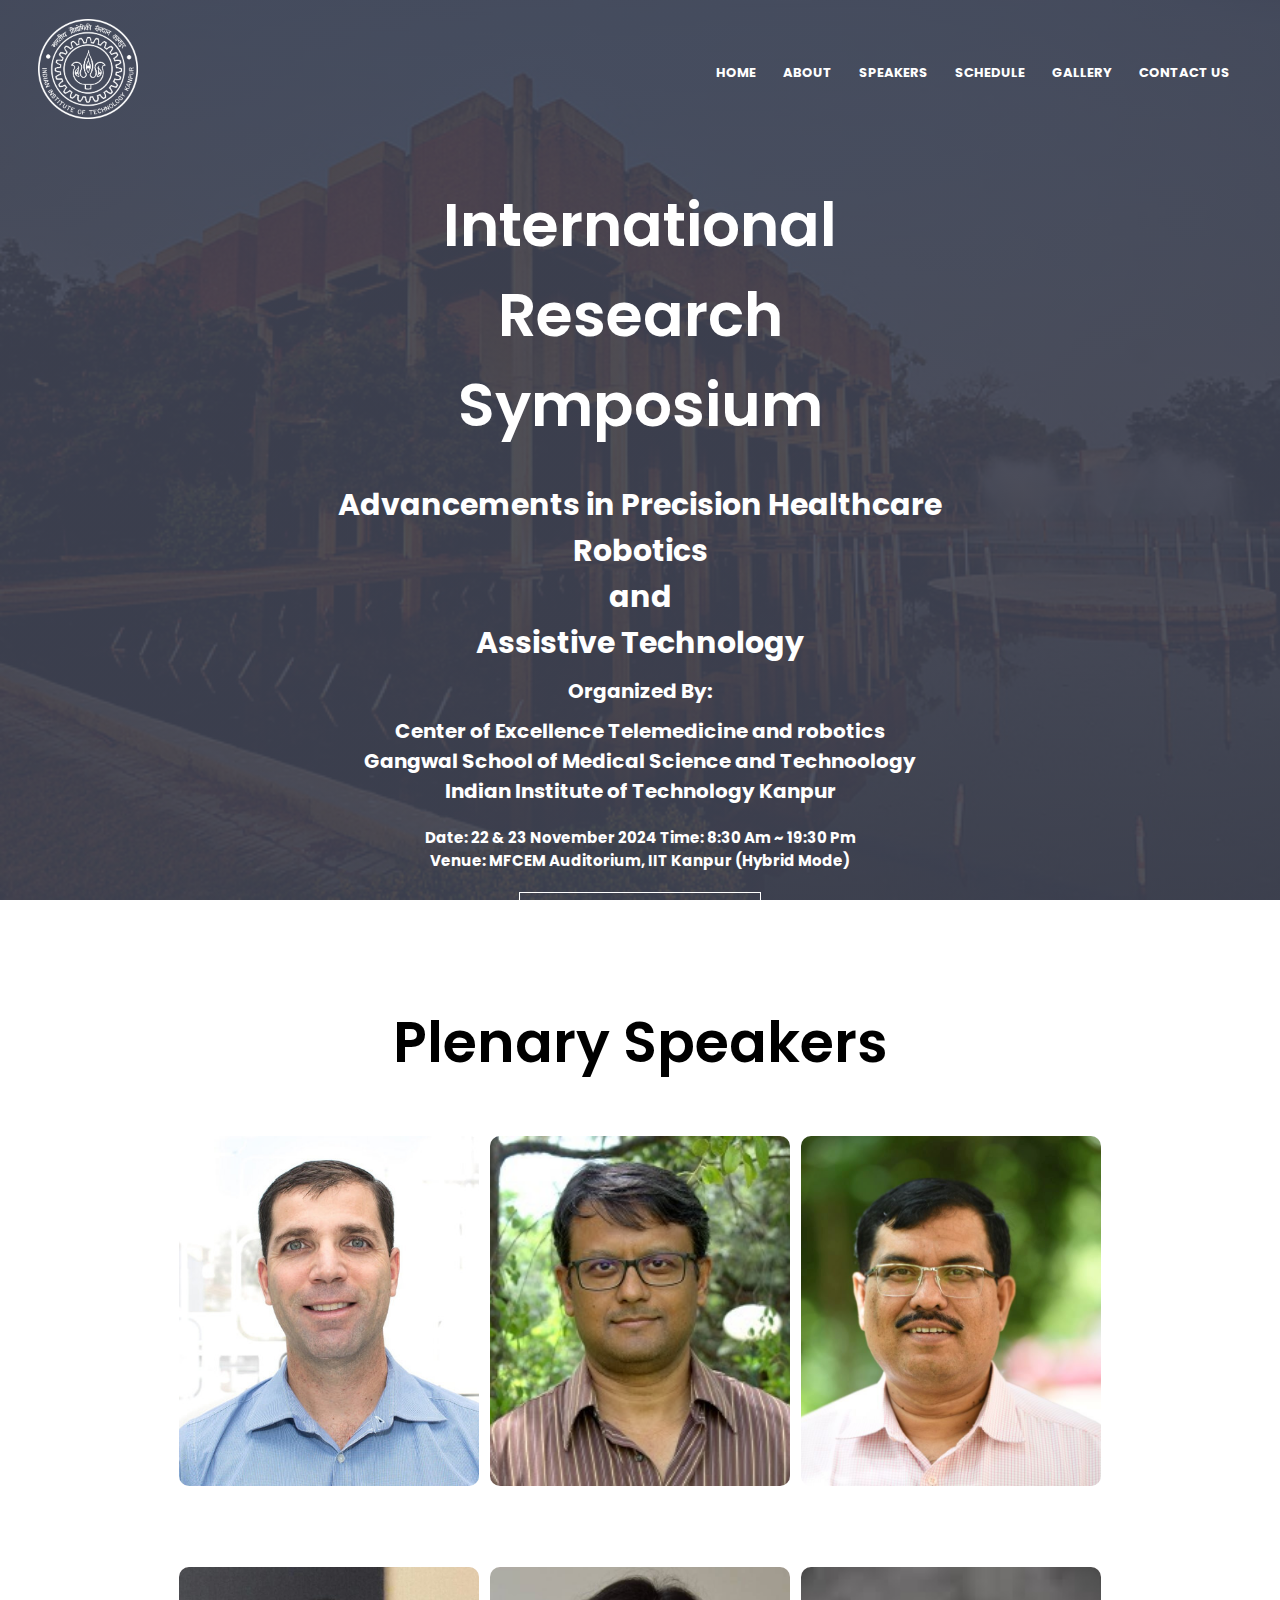
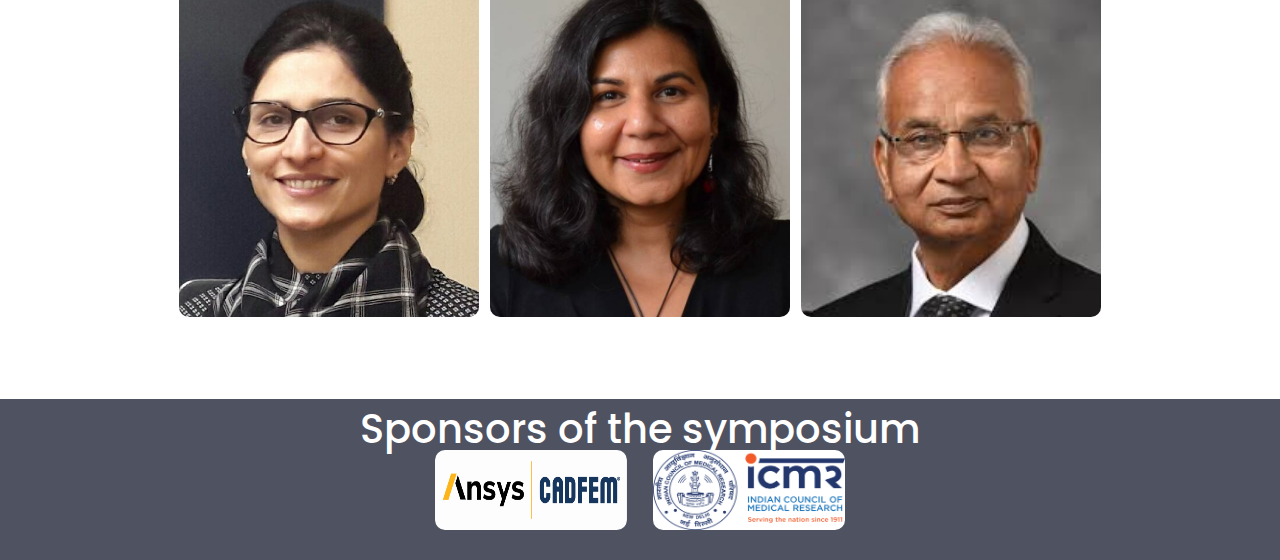
<file: index.html>
<!DOCTYPE html>
<html>
    <head>
        <meta name="viewport" content="with=device-width, initial-scale=1.0">
        <title>ISHCR 2024</title>
        <link rel="stylesheet" href="style.css">
        <link rel="preconnect" href="https://fonts.googleapis.com">
        <link rel="preconnect" href="https://fonts.gstatic.com" crossorigin>
        <link href="https://fonts.googleapis.com/css2?family=Poppins:ital,wght@0,100;0,200;0,300;0,400;0,500;0,600;0,700;0,800;0,900;1,100;1,200;1,300;1,400;1,500;1,600;1,700;1,800;1,900&display=swap" rel="stylesheet">
        <link rel="https://cdn.jsdelivr.net/npm/@fortawesome/fontawesome-free@6.6.0/css/fontawesome.min.css">
        <link rel="stylesheet" href="https://cdnjs.cloudflare.com/ajax/libs/font-awesome/6.3.0/css/all.min.css">
    </head>
    <body>
        <section class="header">
            <nav>
                <a href="index.html"><img src="images/institute_logo_white.png"></a>
                <div class="nav-links" id="navLinks">
                    <i class="fa fa-times" onclick="hideMenu()"></i>
                    <ul>
                        <li><a href="index.html">HOME</a></li>
                        <li><a href="about.html">ABOUT</a></li>
                        <li><a href="speakers.html">SPEAKERS</a></li>
                        <li><a href="schedule.html">SCHEDULE</a></li>
                        <li><a href="galary.html">GALLERY</a></li>
                        <li><a href="contact.html">CONTACT US</a></li>
                    </ul>
                </div>
                <i class="fa fa-bars" onclick="showMenu()"></i>  
            </nav>
            <div class="text-box">
                <h1>International Research <br> Symposium </h1>
                <h2>Advancements in Precision Healthcare Robotics <br> and <br> Assistive Technology </h2>
                <h4>Organized By: </h4>
                <h4>Center of Excellence Telemedicine and robotics <br> Gangwal School of Medical Science and Technoology <br> Indian Institute of Technology Kanpur </h4> 
                <p>Date: 22 & 23 November 2024 Time: 8:30 Am ~ 19:30 Pm <br>
                Venue: MFCEM Auditorium, IIT Kanpur (Hybrid Mode)</p>
                <a class="join_btn" href="https://docs.google.com/forms/d/e/1FAIpQLSf1GeGsLtHRbZ1b5R4oVt7VwRpInGKNguSf1xz1EHEAqf4vFw/viewform">Register Here</a> 
            </div>

        </section>
<!---------------COURSE-------------------------------->
        <section class="Plenary">
            <h1>Plenary Speakers</h1>

            <div class="row">
                <div class="col">
                    <img src="images/Leonardo-Mattos.png">
                    <div class="layer">
                        <h3>Prof. Leonardo De Mattos</h3>
                    </div>
                </div>
                <div class="col">
                    <img src="images/Ambarish Ghosh.jpg">
                    <div class="layer">
                        <h3>Prof. Ambarish Ghosh</h3>
                    </div>
                </div>
                <div class="col">
                    <img src="images/Radhakant-Padhi.jpg">
                    <div class="layer">
                        <h3>Prof. Radhakant Padhi</h3>
                    </div>
                </div>
            </div>
            <div class="row">
                <div class="col">
                    <img src="images/Shabnam Bashir.jpg">
                    <div class="layer">
                        <h3>Dr. Shabnam Bashir</h3>
                    </div>
                </div>
                <div class="col">
                    <img src="images/pramindanotts_small.jpg">
                    <div class="layer">
                        <h3>Prof. Praminda Caleb-Solly</h3>
                    </div>
                </div>
                <div class="col">
                    <img src="images/Mahendra_bhandari.jfif">
                    <div class="layer">
                        <h3>Prof. Mahendra Bhandari</h3>
                    </div>
                </div>
            </div>

        </section>
<!-- --------------------footer----------------------->
        <section class="footer">
            <div class="footer-row">
                <h3>Sponsors of the symposium</h3>
            </div>
            <div class="footer-row">
                <div class="footer-col">
                    <img src="images/Ansys.png">
                </div>
                <div class="footer-col">
                    <img src="images/ICMR.png">
                </div>
            </div>

        </section>

<!------------JavaScript for toggle Menu--------------------------->        
        <script>
            var navLinks = document.getElementById("navLinks");

            function showMenu(){
                navLinks.style.right = "0";
            }
            function hideMenu(){
                navLinks.style.right = "-200px";
            }
        </script>

    </body>
</html>
</file>
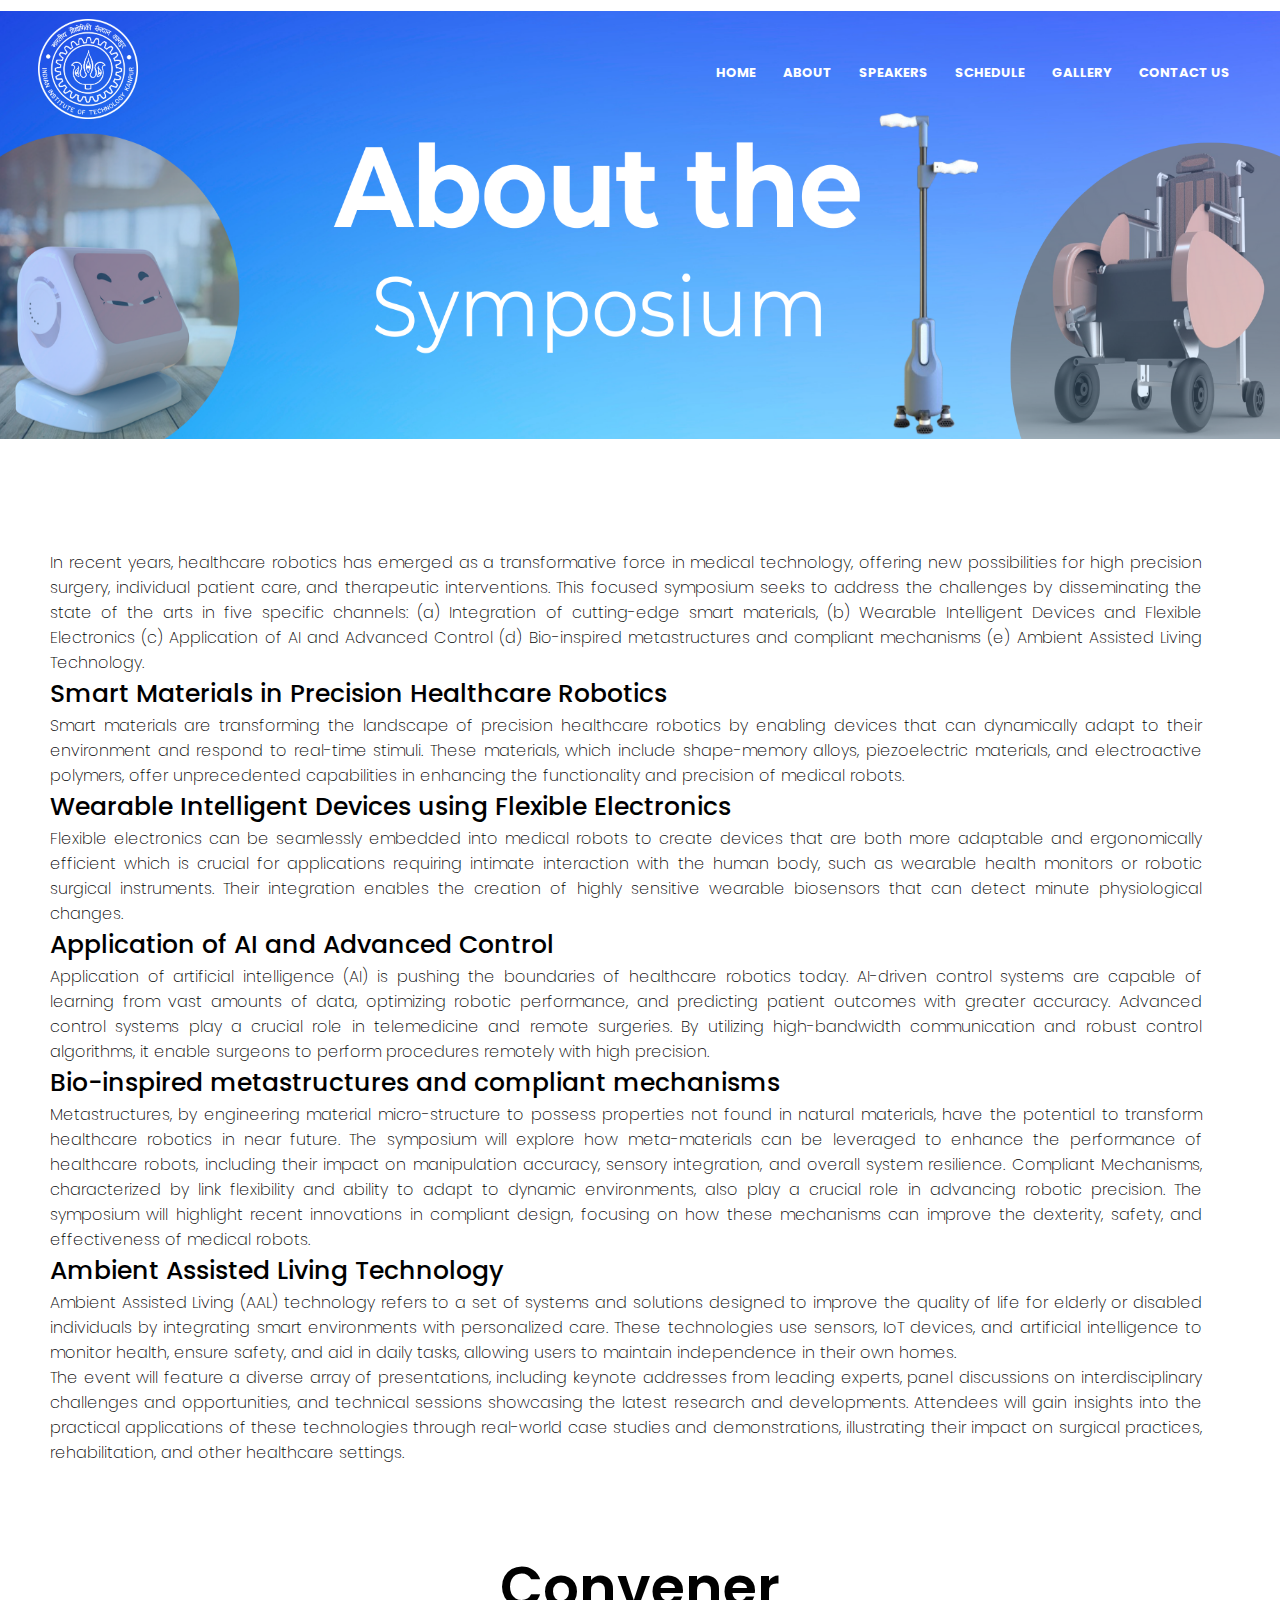
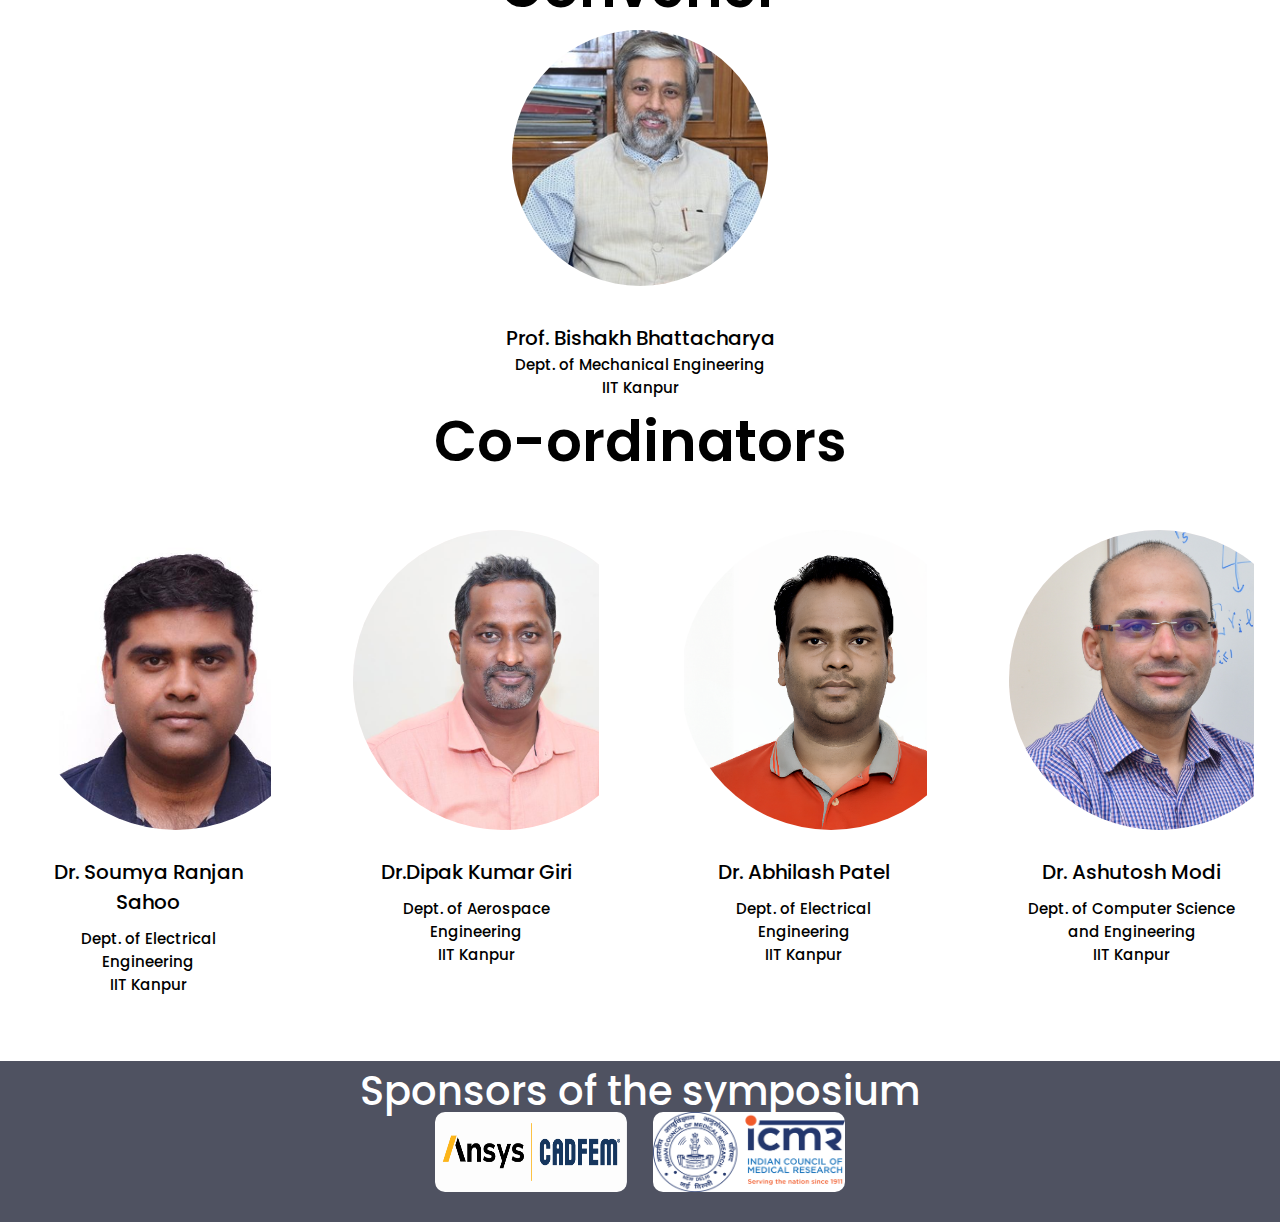
<file: about.html>
<!DOCTYPE html>
<html>
    <head>
        <meta name="viewport" content="with=device-width, initial-scale=1.0">
        <title>ISHCR 2024</title>
        <link rel="stylesheet" href="style.css">
        <link rel="preconnect" href="https://fonts.googleapis.com">
        <link rel="preconnect" href="https://fonts.gstatic.com" crossorigin>
        <link href="https://fonts.googleapis.com/css2?family=Poppins:ital,wght@0,100;0,200;0,300;0,400;0,500;0,600;0,700;0,800;0,900;1,100;1,200;1,300;1,400;1,500;1,600;1,700;1,800;1,900&display=swap" rel="stylesheet">
        <link rel="https://cdn.jsdelivr.net/npm/@fortawesome/fontawesome-free@6.6.0/css/fontawesome.min.css">
        <link rel="stylesheet" href="https://cdnjs.cloudflare.com/ajax/libs/font-awesome/6.3.0/css/all.min.css">
    </head>
    <body>
        <section class="sub-header">
            <nav>
                <a href="index.html"><img src="images/institute_logo_white.png"></a>
                <div class="nav-links" id="navLinks">
                    <i class="fa fa-times" onclick="hideMenu()"></i>
                    <ul>
                        <li><a href="index.html">HOME</a></li>
                        <li><a href="about.html">ABOUT</a></li>
                        <li><a href="speakers.html">SPEAKERS</a></li>
                        <li><a href="schedule.html">SCHEDULE</a></li>
                        <li><a href="galary.html">GALLERY</a></li>
                        <li><a href="contact.html">CONTACT US</a></li>
                    </ul>
                </div>
                <i class="fa fa-bars" onclick="showMenu()"></i>  
            </nav>
        </section>
<!---------------Content-------------------------------->
<section class="about_symposium">
    <!-- <div class="about"> -->
        <p>In recent years, healthcare robotics has emerged as a transformative force in medical technology, offering new possibilities for high precision surgery, individual patient care, and therapeutic interventions. This focused symposium seeks to address the challenges by disseminating the state of the arts in five specific channels: (a) Integration of cutting-edge smart materials, (b) Wearable Intelligent Devices and Flexible Electronics (c) Application of AI and Advanced Control (d) Bio-inspired metastructures and compliant mechanisms (e) Ambient Assisted Living Technology.</p>
        <h3>Smart Materials in Precision Healthcare Robotics</h3>
        <p>Smart materials are transforming the landscape of precision healthcare robotics by enabling devices that can dynamically adapt to their environment and respond to real-time stimuli. These materials, which include shape-memory alloys, piezoelectric materials, and electroactive polymers, offer unprecedented capabilities in enhancing the functionality and precision of medical robots. </p>
        <h3>Wearable Intelligent Devices using Flexible Electronics</h3>
        <p>Flexible electronics can be seamlessly embedded into medical robots to create devices that are both more adaptable and ergonomically efficient which is crucial for applications requiring intimate interaction with the human body, such as wearable health monitors or robotic surgical instruments. Their integration enables the creation of highly sensitive wearable biosensors that can detect minute physiological changes.</p>
        <h3>Application of AI and Advanced Control </h3>
        <p>Application of artificial intelligence (AI) is pushing the boundaries of  healthcare robotics today. AI-driven control systems are capable of learning from vast amounts of data, optimizing robotic performance, and predicting patient outcomes with greater accuracy. Advanced control systems play a crucial role in telemedicine and remote surgeries. By utilizing high-bandwidth communication and robust control algorithms, it enable surgeons to perform procedures remotely with high precision. </p>
        <h3>Bio-inspired metastructures and compliant mechanisms </h3>
        <p>Metastructures, by engineering material micro-structure to possess properties not found in natural materials, have the potential to transform healthcare robotics in near future. The symposium will explore how meta-materials can be leveraged to enhance the performance of healthcare robots, including their impact on manipulation accuracy, sensory integration, and overall system resilience. Compliant Mechanisms, characterized by link flexibility and ability to adapt to dynamic environments, also play a crucial role in advancing robotic precision. The symposium will highlight recent innovations in compliant design, focusing on how these mechanisms can improve the dexterity, safety, and effectiveness of medical robots.</p>
        <h3>Ambient Assisted Living Technology</h3>
        <p>Ambient Assisted Living (AAL) technology refers to a set of systems and solutions designed to improve the quality of life for elderly or disabled individuals by integrating smart environments with personalized care. These technologies use sensors, IoT devices, and artificial intelligence to monitor health, ensure safety, and aid in daily tasks, allowing users to maintain independence in their own homes.</p>
        <p>The event will feature a diverse array of presentations, including keynote addresses from leading experts, panel discussions on interdisciplinary challenges and opportunities, and technical sessions showcasing the latest research and developments. Attendees will gain insights into the practical applications of these technologies through real-world case studies and demonstrations, illustrating their impact on surgical practices, rehabilitation, and other healthcare settings.</p>
    <!-- </div> -->
</section>
<!---------------Organizing_team-------------------------------->
        <section class="Organizing_team">
            <h1>Convener</h1>
            <div class="convener_row">
                <img src="images/bishakh.jfif">
                <h3>Prof. Bishakh Bhattacharya</h3>
                <p>Dept. of Mechanical Engineering <br> IIT Kanpur</p>
            </div>
            <h1>Co-ordinators</h1>
            <div class="org_row">
                <div class="org_col">
                    <img style="object-fit: contain; background-color: white;" src="images/Soumya sahoo.jfif">
                    <h3>Dr. Soumya Ranjan Sahoo</h3>
                    <p>Dept. of Electrical Engineering <br> IIT Kanpur</p>
                </div>
                <div class="org_col">
                    <img src="images/Dr. Dipalk Giri.jfif">
                    <h3>Dr.Dipak Kumar Giri</h3>
                    <p>Dept. of Aerospace Engineering <br> IIT Kanpur</p>
                </div>
                <div class="org_col">
                    <img style="object-fit: contain; background-color: white;" src="images/Abhilash.png">
                    <h3>Dr. Abhilash Patel</h3>
                    <p>Dept. of Electrical Engineering <br> IIT Kanpur</p>
                </div>
                <div class="org_col">
                    <img src="images/Ashutosh modi.jpeg">
                    <h3>Dr. Ashutosh Modi</h3>
                    <p>Dept. of Computer Science and Engineering <br> IIT Kanpur</p>
                </div>
            </div>

        </section>
<!-- --------------------footer----------------------->
        <section class="footer">
            <div class="footer-row">
                <h3>Sponsors of the symposium</h3>
            </div>
            <div class="footer-row">
                <div class="footer-col">
                    <img src="images/Ansys.png">
                </div>
                <div class="footer-col">
                    <img src="images/ICMR.png">
                </div>
            </div>

        </section>

<!------------JavaScript for toggle Menu--------------------------->        
        <script>
            var navLinks = document.getElementById("navLinks");

            function showMenu(){
                navLinks.style.right = "0";
            }
            function hideMenu(){
                navLinks.style.right = "-200px";
            }
        </script>

    </body>
</html>
</file>
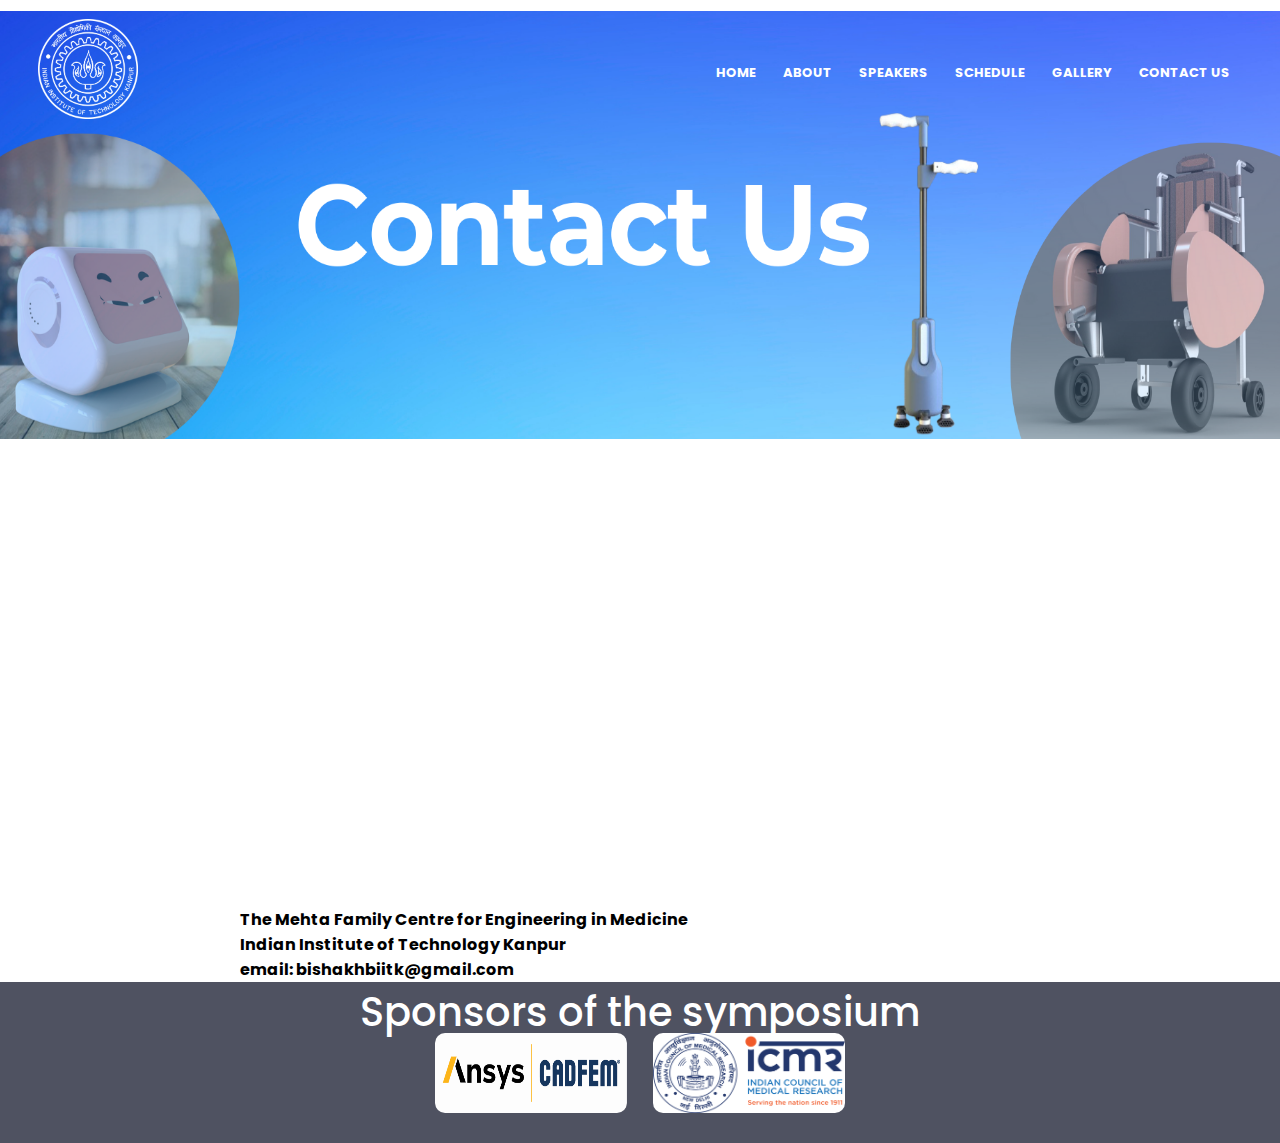
<file: contact.html>
<!DOCTYPE html>
<html>
    <head>
        <meta name="viewport" content="with=device-width, initial-scale=1.0">
        <title>ISHCR 2024</title>
        <link rel="stylesheet" href="style.css">
        <link rel="preconnect" href="https://fonts.googleapis.com">
        <link rel="preconnect" href="https://fonts.gstatic.com" crossorigin>
        <link href="https://fonts.googleapis.com/css2?family=Poppins:ital,wght@0,100;0,200;0,300;0,400;0,500;0,600;0,700;0,800;0,900;1,100;1,200;1,300;1,400;1,500;1,600;1,700;1,800;1,900&display=swap" rel="stylesheet">
        <link rel="https://cdn.jsdelivr.net/npm/@fortawesome/fontawesome-free@6.6.0/css/fontawesome.min.css">
        <link rel="stylesheet" href="https://cdnjs.cloudflare.com/ajax/libs/font-awesome/6.3.0/css/all.min.css">
    </head>
    <body>
        <section class="contact-header">
            <nav>
                <a href="index.html"><img src="images/institute_logo_white.png"></a>
                <div class="nav-links" id="navLinks">
                    <i class="fa fa-times" onclick="hideMenu()"></i>
                    <ul>
                        <li><a href="index.html">HOME</a></li>
                        <li><a href="about.html">ABOUT</a></li>
                        <li><a href="speakers.html">SPEAKERS</a></li>
                        <li><a href="schedule.html">SCHEDULE</a></li>
                        <li><a href="galary.html">GALLERY</a></li>
                        <li><a href="contact.html">CONTACT US</a></li>
                    </ul>
                </div>
                <i class="fa fa-bars" onclick="showMenu()"></i>  
            </nav>
        </section>
<!---------------Content-------------------------------->

<section class="contact">
    <div class="map">
        <div>
            <iframe src="https://www.google.com/maps/embed?pb=!1m18!1m12!1m3!1d2540.759966423512!2d80.2312976542848!3d26.514017264429928!2m3!1f0!2f0!3f0!3m2!1i1024!2i768!4f13.1!3m3!1m2!1s0x399c37e98da57187%3A0xe5eab723479e5f55!2sMehta%20Family%20Centre%20for%20Engineering%20in%20Medicine!5e0!3m2!1sen!2sin!4v1731015297475!5m2!1sen!2sin" width="600" height="450" style="border:0;" allowfullscreen="" loading="lazy" referrerpolicy="no-referrer-when-downgrade"></iframe>
        </div>
           <p>The Mehta Family Centre for Engineering in Medicine <br>
            Indian Institute of Technology Kanpur <br> email: bishakhbiitk@gmail.com</p>        
    </div>
</section>

<!-- --------------------footer----------------------->
        <section class="footer">
            <div class="footer-row">
                <h3>Sponsors of the symposium</h3>
            </div>
            <div class="footer-row">
                <div class="footer-col">
                    <img src="images/Ansys.png">
                </div>
                <div class="footer-col">
                    <img src="images/ICMR.png">
                </div>
            </div>


        </section>

<!------------JavaScript for toggle Menu--------------------------->        
        <script>
            var navLinks = document.getElementById("navLinks");

            function showMenu(){
                navLinks.style.right = "0";
            }
            function hideMenu(){
                navLinks.style.right = "-200px";
            }
        </script>

    </body>
</html>
</file>
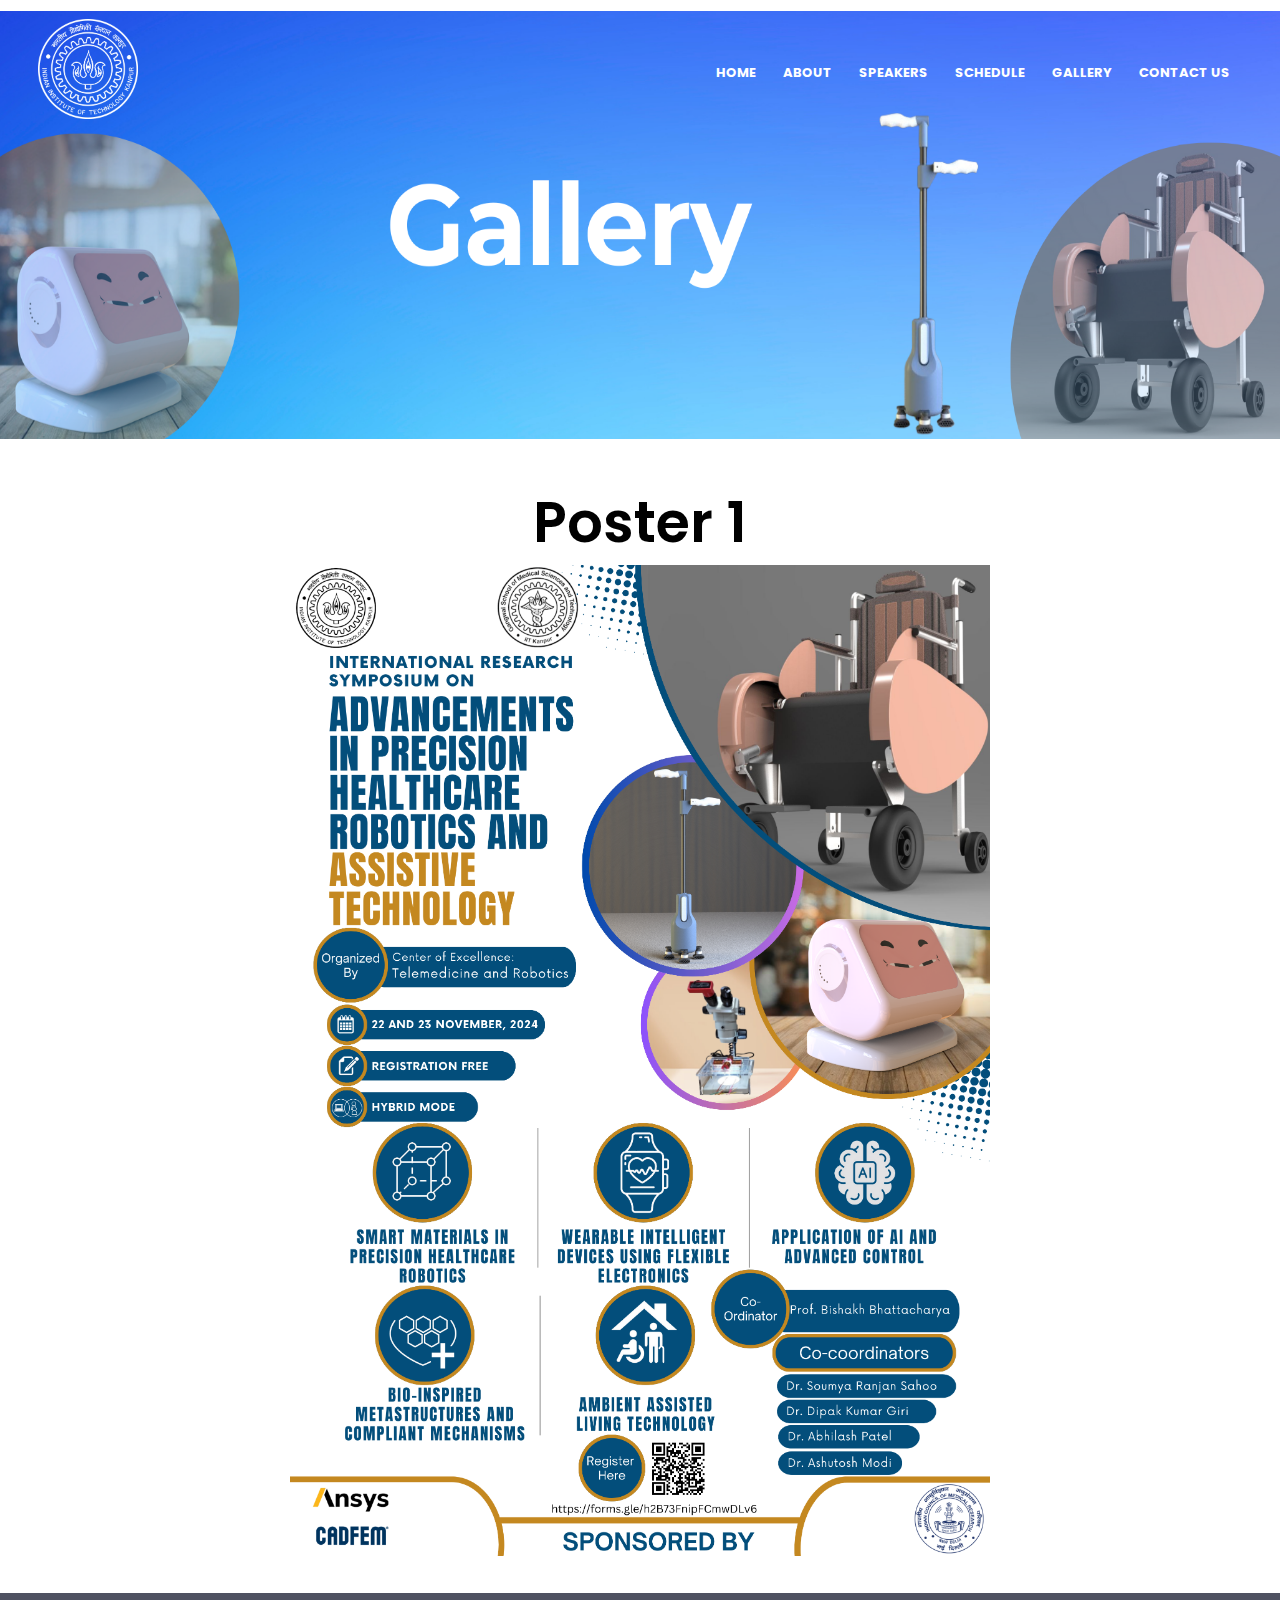
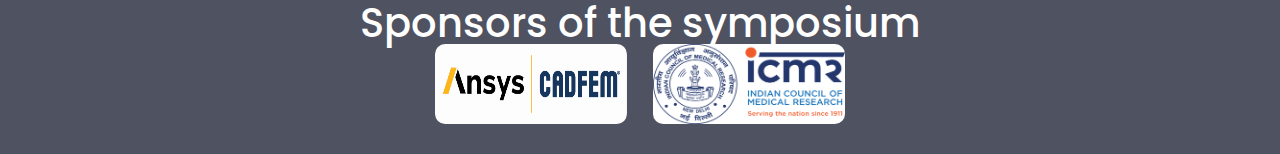
<file: galary.html>
<!DOCTYPE html>
<html>
    <head>
        <meta name="viewport" content="with=device-width, initial-scale=1.0">
        <title>ISHCR 2024</title>
        <link rel="stylesheet" href="style.css">
        <link rel="preconnect" href="https://fonts.googleapis.com">
        <link rel="preconnect" href="https://fonts.gstatic.com" crossorigin>
        <link href="https://fonts.googleapis.com/css2?family=Poppins:ital,wght@0,100;0,200;0,300;0,400;0,500;0,600;0,700;0,800;0,900;1,100;1,200;1,300;1,400;1,500;1,600;1,700;1,800;1,900&display=swap" rel="stylesheet">
        <link rel="https://cdn.jsdelivr.net/npm/@fortawesome/fontawesome-free@6.6.0/css/fontawesome.min.css">
        <link rel="stylesheet" href="https://cdnjs.cloudflare.com/ajax/libs/font-awesome/6.3.0/css/all.min.css">
    </head>
    <body>
        <section class="gallery-header">
            <nav>
                <a href="index.html"><img src="images/institute_logo_white.png"></a>
                <div class="nav-links" id="navLinks">
                    <i class="fa fa-times" onclick="hideMenu()"></i>
                    <ul>
                        <li><a href="index.html">HOME</a></li>
                        <li><a href="about.html">ABOUT</a></li>
                        <li><a href="speakers.html">SPEAKERS</a></li>
                        <li><a href="schedule.html">SCHEDULE</a></li>
                        <li><a href="galary.html">GALLERY</a></li>
                        <li><a href="contact.html">CONTACT US</a></li>
                    </ul>
                </div>
                <i class="fa fa-bars" onclick="showMenu()"></i>  
            </nav>
        </section>
<!---------------Content-------------------------------->
<!---------------Organizing_team-------------------------------->
        <section class="Organizing_team">
            <h1>Poster 1</h1>
            <div class="posters">
                <img src="images/Poster 1.png">
            </div>
        </section>
<!-- --------------------footer----------------------->
        <section class="footer">
            <div class="footer-row">
                <h3>Sponsors of the symposium</h3>
            </div>
            <div class="footer-row">
                <div class="footer-col">
                    <img src="images/Ansys.png">
                </div>
                <div class="footer-col">
                    <img src="images/ICMR.png">
                </div>
            </div>

        </section>

<!------------JavaScript for toggle Menu--------------------------->        
        <script>
            var navLinks = document.getElementById("navLinks");

            function showMenu(){
                navLinks.style.right = "0";
            }
            function hideMenu(){
                navLinks.style.right = "-200px";
            }
        </script>

    </body>
</html>
</file>
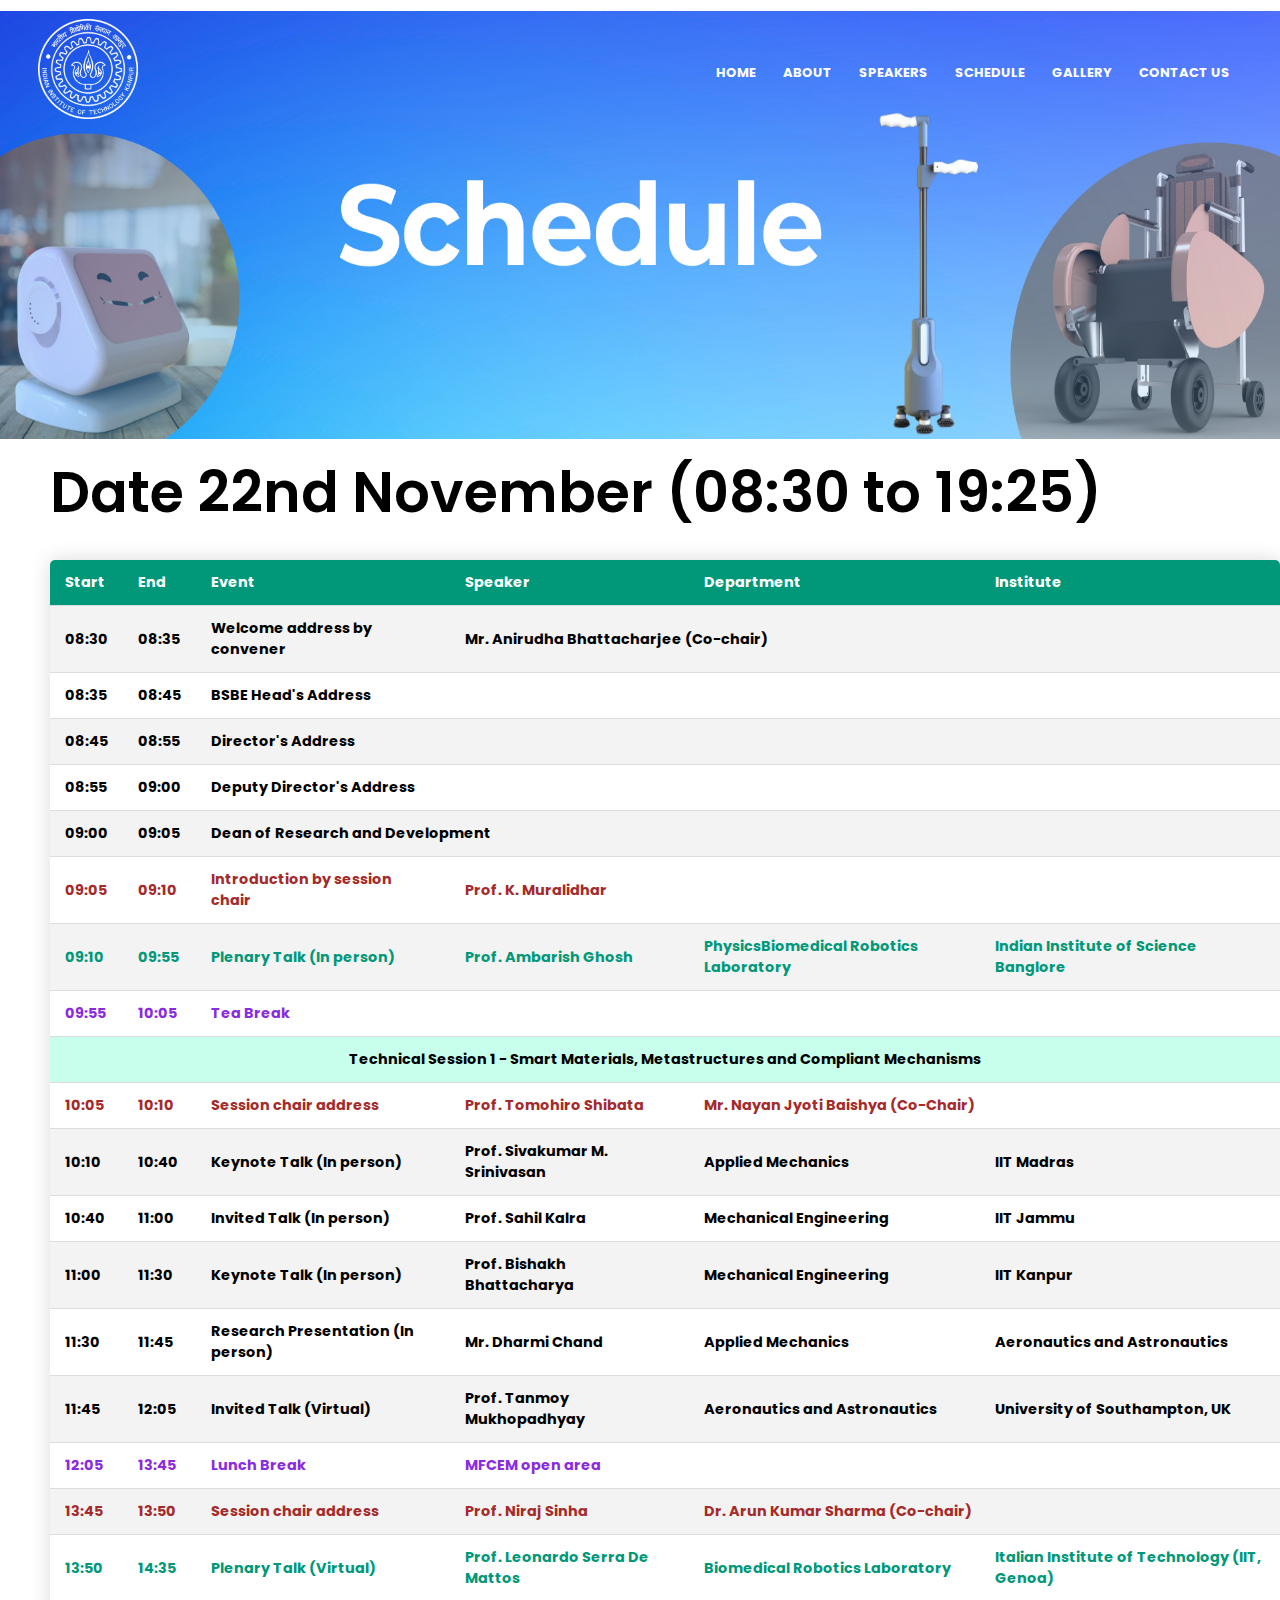
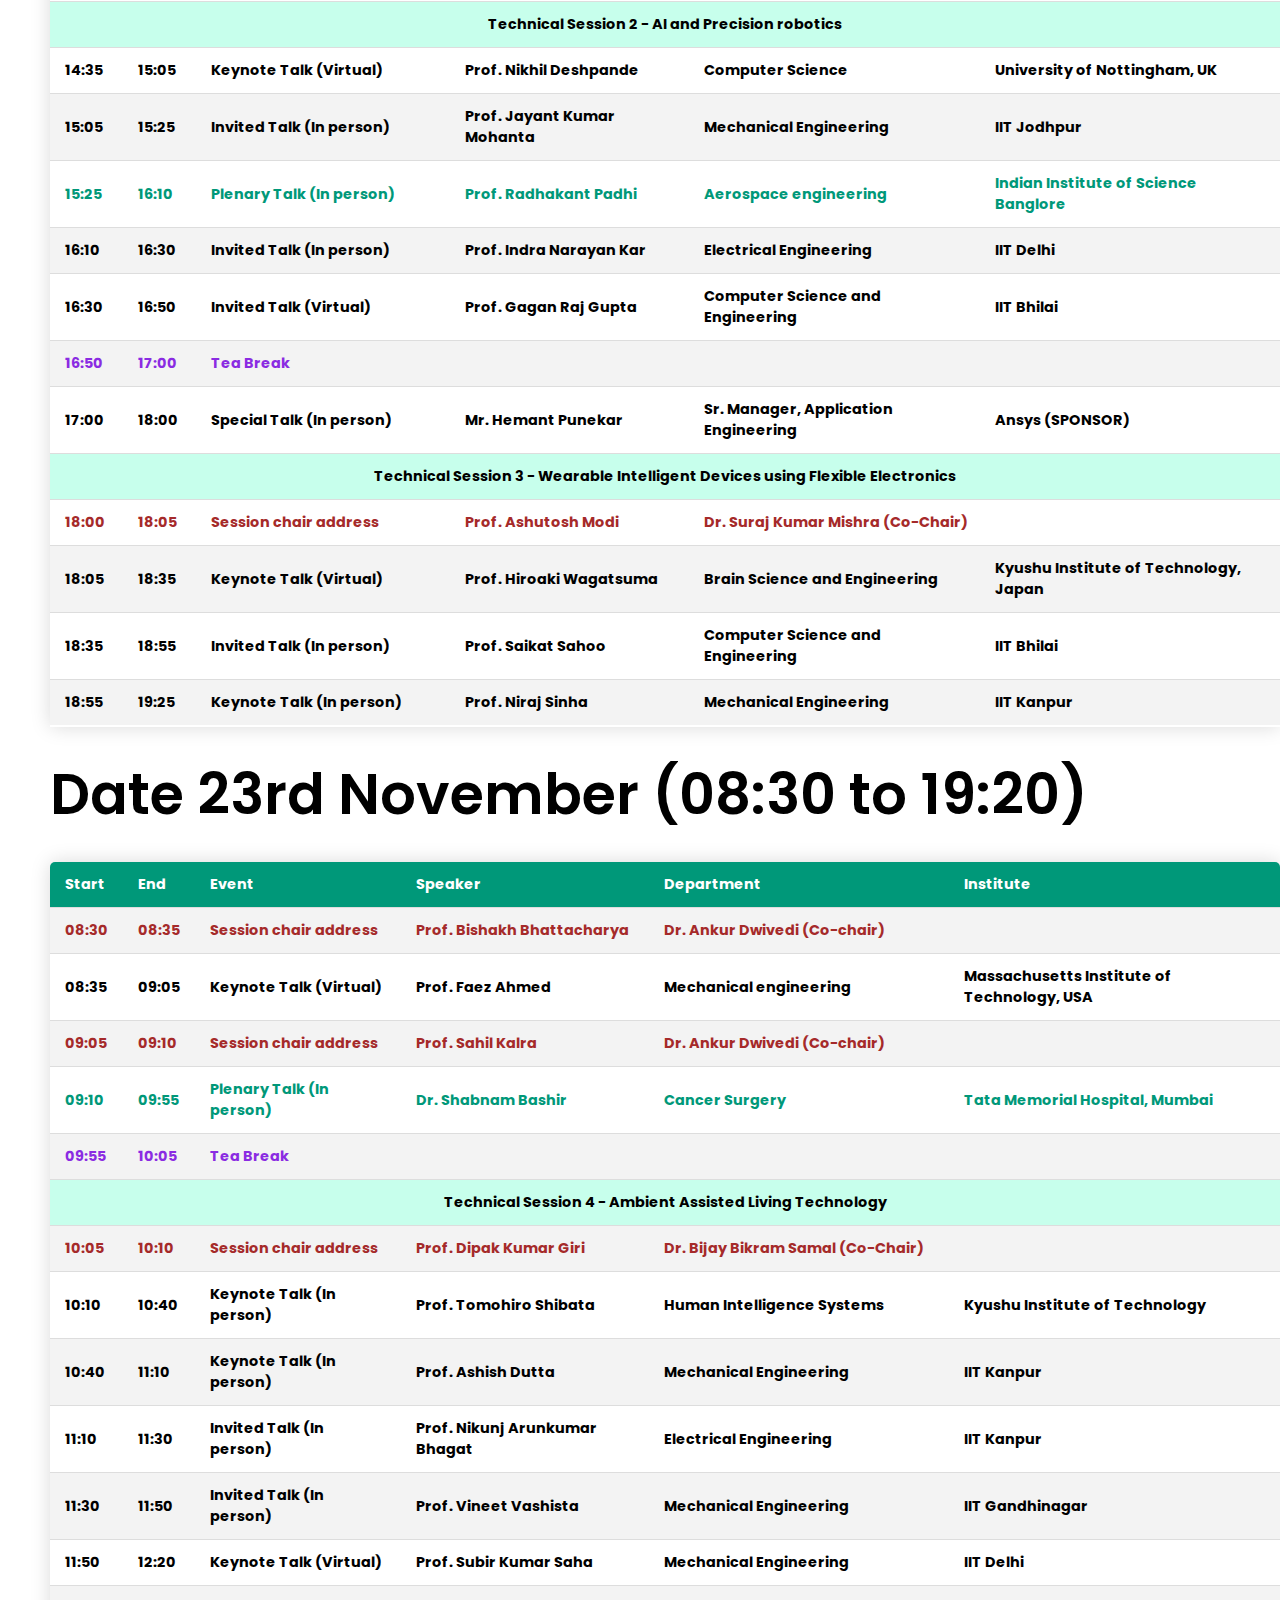
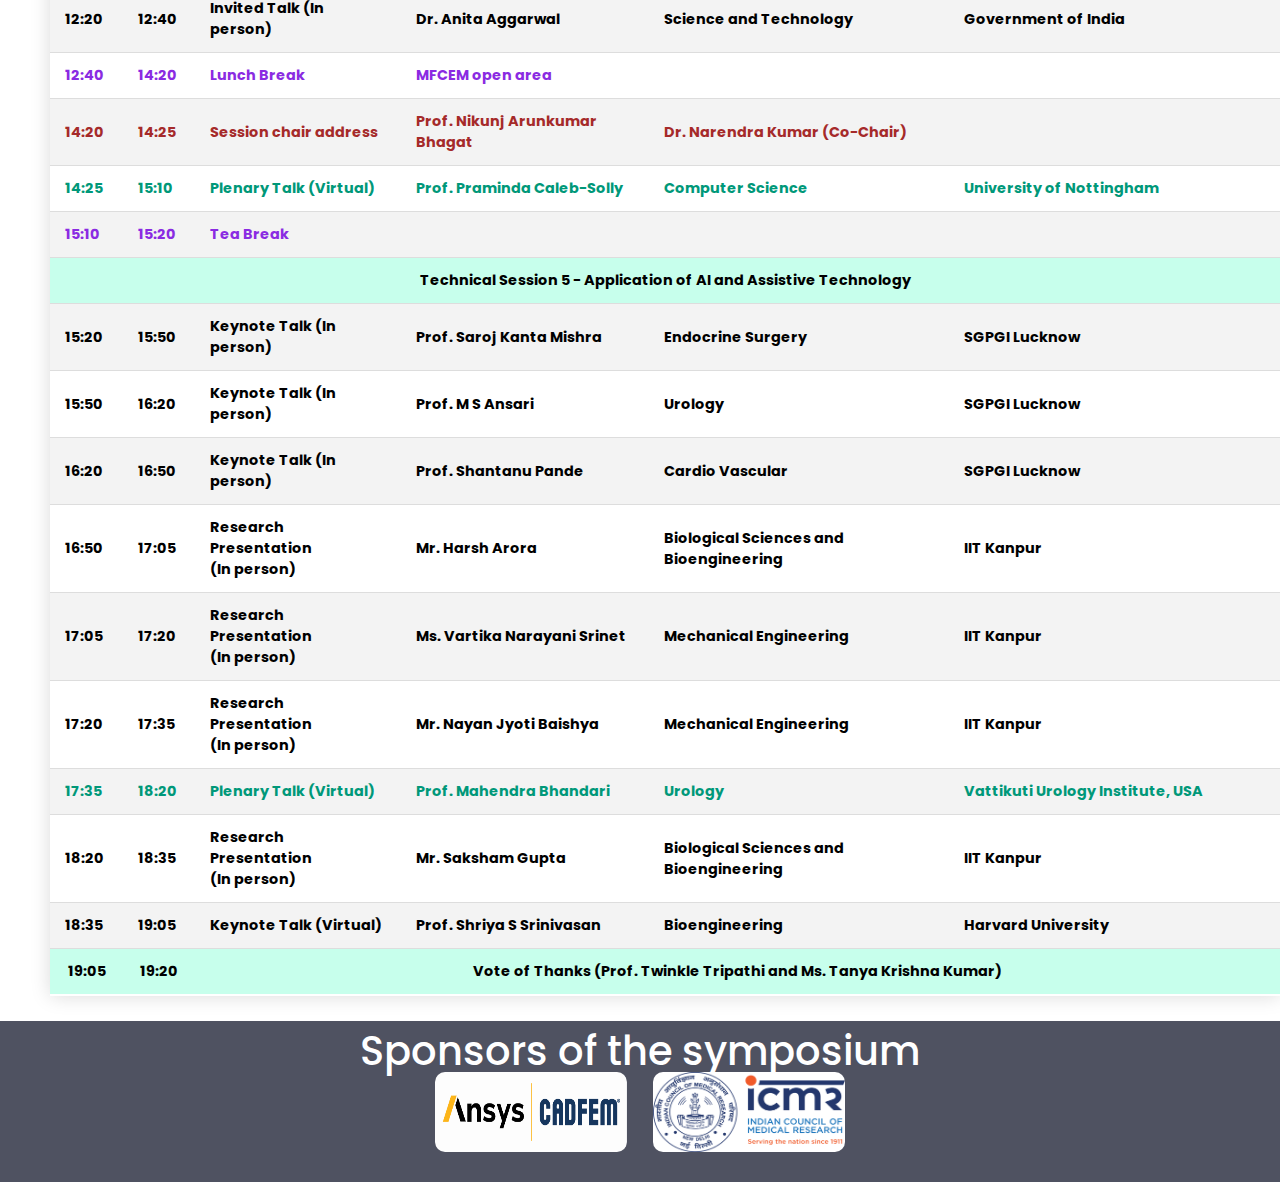
<file: schedule.html>
<!DOCTYPE html>
<html>
    <head>
        <meta name="viewport" content="with=device-width, initial-scale=1.0">
        <title>ISHCR 2024</title>
        <link rel="stylesheet" href="style.css">
        <link rel="preconnect" href="https://fonts.googleapis.com">
        <link rel="preconnect" href="https://fonts.gstatic.com" crossorigin>
        <link href="https://fonts.googleapis.com/css2?family=Poppins:ital,wght@0,100;0,200;0,300;0,400;0,500;0,600;0,700;0,800;0,900;1,100;1,200;1,300;1,400;1,500;1,600;1,700;1,800;1,900&display=swap" rel="stylesheet">
        <link rel="https://cdn.jsdelivr.net/npm/@fortawesome/fontawesome-free@6.6.0/css/fontawesome.min.css">
        <link rel="stylesheet" href="https://cdnjs.cloudflare.com/ajax/libs/font-awesome/6.3.0/css/all.min.css">
    </head>
    <body>
        <section class="schedule-header">
            <nav>
                <a href="index.html"><img src="images/institute_logo_white.png"></a>
                <div class="nav-links" id="navLinks">
                    <i class="fa fa-times" onclick="hideMenu()"></i>
                    <ul>
                        <li><a href="index.html">HOME</a></li>
                        <li><a href="about.html">ABOUT</a></li>
                        <li><a href="speakers.html">SPEAKERS</a></li>
                        <li><a href="schedule.html">SCHEDULE</a></li>
                        <li><a href="galary.html">GALLERY</a></li>
                        <li><a href="contact.html">CONTACT US</a></li>
                    </ul>
                </div>
                <i class="fa fa-bars" onclick="showMenu()"></i>  
            </nav>
        </section>
<!---------------Content-------------------------------->

<!---------------Organizing_team-------------------------------->
        <div class="table">
            <section class="schedule">
                <h1>Date 22nd November (08:30 to 19:25)</h1>
                <table class="content-table">
                    <tr>
                        <th>Start</th>
                        <th>End</th>
                        <th>Event</th>
                        <th>Speaker</th>
                        <th>Department</th>
                        <th>Institute</th>
                    </tr>
                    <tr>
                        <td>08:30</td>
                        <td>08:35</td>
                        <td >Welcome address by convener</td>
                        <td colspan="3">Mr. Anirudha Bhattacharjee (Co-chair)</td>
                    </tr>
                    <tr>
                        <td>08:35</td>
                        <td>08:45</td>
                        <td colspan="4">BSBE Head's Address</td>
                    </tr>
                    <tr>
                        <td>08:45</td>
                        <td>08:55</td>
                        <td colspan="4">Director's Address</td>
                    </tr>
                    <tr>
                        <td>08:55</td>
                        <td>09:00</td>
                        <td colspan="4">Deputy Director's Address</td>
                    </tr>
                    <tr>
                        <td>09:00</td>
                        <td>09:05</td>
                        <td colspan="4">Dean of Research and Development</td>
                    </tr>
                    <tr style="color: brown;">
                        <td>09:05</td>
                        <td>09:10</td>
                        <td>Introduction by session chair</td>
                        <td colspan="3">Prof. K. Muralidhar</td>
                    </tr>
                    <tr class="plenary">
                        <td>09:10</td>
                        <td>09:55</td>
                        <td>Plenary Talk (In person)</td>
                        <td>Prof. Ambarish Ghosh</td>
                        <td>PhysicsBiomedical Robotics Laboratory</td>
                        <td>Indian Institute of Science Banglore</td>
                    </tr>
                    <tr style="color: blueviolet;">
                        <td>09:55</td>
                        <td>10:05</td>
                        <td colspan="4">Tea Break</td>
                    </tr>
                    <tr class="ts" style="background-color: rgba(127, 255, 212, 0.436);">
                        <td colspan="6">Technical Session 1 - Smart Materials, Metastructures and Compliant Mechanisms</td>
                    </tr>
                    <tr style="color: brown;">
                        <td>10:05</td>
                        <td>10:10</td>
                        <td>Session chair address</td>
                        <td>Prof. Tomohiro Shibata</td>
                        <td colspan="2">Mr. Nayan Jyoti Baishya (Co-Chair)</td>
                    </tr>
                    <tr>
                        <td>10:10</td>
                        <td>10:40</td>
                        <td>Keynote Talk (In person)</td>
                        <td>Prof. Sivakumar M. Srinivasan</td>
                        <td>Applied Mechanics</td>
                        <td>IIT Madras</td>
                    </tr>
                    <tr>
                        <td>10:40</td>
                        <td>11:00</td>
                        <td>Invited Talk (In person)</td>
                        <td>Prof. Sahil Kalra</td>
                        <td>Mechanical Engineering</td>
                        <td>IIT Jammu</td>
                    </tr>
                    <tr>
                        <td>11:00</td>
                        <td>11:30</td>
                        <td>Keynote Talk (In person)</td>
                        <td>Prof. Bishakh Bhattacharya</td>
                        <td>Mechanical Engineering</td>
                        <td>IIT Kanpur</td>
                    </tr>
                    <tr>
                        <td>11:30</td>
                        <td>11:45</td>
                        <td>Research Presentation (In person)</td>
                        <td>Mr. Dharmi Chand</td>
                        <td>Applied Mechanics</td>
                        <td>Aeronautics and Astronautics</td>
                    </tr>
                    <tr>
                        <td>11:45</td>
                        <td>12:05</td>
                        <td>Invited Talk (Virtual)</td>
                        <td>Prof. Tanmoy Mukhopadhyay</td>
                        <td>Aeronautics and Astronautics</td>
                        <td>University of Southampton, UK</td>
                    </tr>
                    <tr style="color: blueviolet;">
                        <td>12:05</td>
                        <td>13:45</td>
                        <td>Lunch Break</td>
                        <td colspan="3">MFCEM open area</td>
                    </tr>
                    <tr style="color: brown;">
                        <td>13:45</td>
                        <td>13:50</td>
                        <td>Session chair address</td>
                        <td>Prof. Niraj Sinha</td>
                        <td colspan="3">Dr. Arun Kumar Sharma (Co-chair)</td>
                    </tr>
                    <tr class="plenary">
                        <td>13:50</td>
                        <td>14:35</td>
                        <td>Plenary Talk (Virtual)</td>
                        <td>Prof. Leonardo Serra De Mattos</td>
                        <td>Biomedical Robotics Laboratory</td>
                        <td>Italian Institute of Technology (IIT, Genoa)</td>
                    </tr>
                    <tr class="ts" id="ts2">
                        <td colspan="6">Technical Session 2 - AI and Precision robotics</td>
                    </tr>
                    <tr>
                        <td>14:35</td>
                        <td>15:05</td>
                        <td>Keynote Talk (Virtual)</td>
                        <td>Prof. Nikhil Deshpande</td>
                        <td>Computer Science</td>
                        <td>University of Nottingham, UK</td>
                    </tr>
                    <tr>
                        <td>15:05</td>
                        <td>15:25</td>
                        <td>Invited Talk (In person)</td>
                        <td>Prof. Jayant Kumar Mohanta</td>
                        <td>Mechanical Engineering</td>
                        <td>IIT Jodhpur</td>
                    </tr>
                    <tr class="plenary">
                        <td>15:25</td>
                        <td>16:10</td>
                        <td>Plenary Talk (In person)</td>
                        <td>Prof. Radhakant Padhi</td>
                        <td>Aerospace engineering</td>
                        <td>Indian Institute of Science Banglore</td>
                    </tr>
                    <tr>
                        <td>16:10</td>
                        <td>16:30</td>
                        <td>Invited Talk (In person)</td>
                        <td>Prof. Indra Narayan Kar</td>
                        <td>Electrical Engineering</td>
                        <td>IIT Delhi</td>
                    </tr>
                    <tr>
                        <td>16:30</td>
                        <td>16:50</td>
                        <td>Invited Talk (Virtual)</td>
                        <td>Prof. Gagan Raj Gupta</td>
                        <td>Computer Science and Engineering</td>
                        <td>IIT Bhilai</td>
                    </tr>
                    <tr style="color: blueviolet;">
                        <td>16:50</td>
                        <td>17:00</td>
                        <td colspan="4">Tea Break</td>
                    </tr>
                    <tr class="special">
                        <td>17:00</td>
                        <td>18:00</td>
                        <td>Special Talk (In person)</td>
                        <td>Mr. Hemant Punekar</td>
                        <td>Sr. Manager, Application Engineering</td>
                        <td>Ansys (SPONSOR)</td>
                    </tr>
                    <tr class="ts" id="ts3">
                        <td colspan="6">Technical Session 3 - Wearable Intelligent Devices using Flexible Electronics</td>
                    </tr>
                    <tr style="color: brown;">
                        <td>18:00</td>
                        <td>18:05</td>
                        <td>Session chair address</td>
                        <td>Prof. Ashutosh Modi</td>
                        <td colspan="2">Dr. Suraj Kumar Mishra (Co-Chair)</td>
                    </tr>
                    <tr>
                        <td>18:05</td>
                        <td>18:35</td>
                        <td>Keynote Talk (Virtual)</td>
                        <td>Prof. Hiroaki Wagatsuma</td>
                        <td>Brain Science and Engineering</td>
                        <td>Kyushu Institute of Technology, Japan</td>
                    </tr>
                    <tr>
                        <td>18:35</td>
                        <td>18:55</td>
                        <td>Invited Talk (In person)</td>
                        <td>Prof. Saikat Sahoo </td>
                        <td>Computer Science and Engineering</td>
                        <td>IIT Bhilai</td>
                    </tr>
                    <tr>
                        <td>18:55</td>
                        <td>19:25</td>
                        <td>Keynote Talk (In person)</td>
                        <td>Prof. Niraj Sinha </td>
                        <td>Mechanical Engineering</td>
                        <td>IIT Kanpur</td>
                    </tr>
                </table>

    <!-- ------------------DAY 2---------------------->
                <h1>Date 23rd November (08:30 to 19:20)</h1>
                <table class="content-table">
                    <tr>
                        <th>Start</th>
                        <th>End</th>
                        <th>Event</th>
                        <th>Speaker</th>
                        <th>Department</th>
                        <th>Institute</th>
                    </tr>
                    <tr style="color: brown;">
                        <td>08:30</td>
                        <td>08:35</td>
                        <td>Session chair address</td>
                        <td>Prof. Bishakh Bhattacharya</td>
                        <td colspan="2">Dr. Ankur Dwivedi (Co-chair)</td>
                    </tr>
                    <tr>
                        <td>08:35</td>
                        <td>09:05</td>
                        <td>Keynote Talk (Virtual)</td>
                        <td>Prof. Faez Ahmed</td>
                        <td>Mechanical engineering</td>
                        <td>Massachusetts Institute of Technology, USA</td>
                    </tr>
                    <tr style="color: brown;">
                        <td>09:05</td>
                        <td>09:10</td>
                        <td>Session chair address</td>
                        <td>Prof. Sahil Kalra</td>
                        <td colspan="2">Dr. Ankur Dwivedi (Co-chair)</td>
                    </tr>
                    <tr class="plenary">
                        <td>09:10</td>
                        <td>09:55</td>
                        <td>Plenary Talk (In person)</td>
                        <td>Dr. Shabnam Bashir</td>
                        <td>Cancer Surgery</td>
                        <td>Tata Memorial Hospital, Mumbai</td>
                    </tr>
                    <tr style="color: blueviolet;">
                        <td>09:55</td>
                        <td>10:05</td>
                        <td colspan="4">Tea Break</td>
                    </tr>
                    <tr class="ts">
                        <td colspan="6">Technical Session 4 - Ambient Assisted Living Technology</td>
                    </tr>
                    <tr style="color: brown;">
                        <td>10:05</td>
                        <td>10:10</td>
                        <td>Session chair address</td>
                        <td>Prof. Dipak Kumar Giri </td>
                        <td colspan="2">Dr. Bijay Bikram Samal (Co-Chair)</td>
                    </tr>
                    <tr>
                        <td>10:10</td>
                        <td>10:40</td>
                        <td>Keynote Talk (In person)</td>
                        <td>Prof. Tomohiro Shibata</td>
                        <td>Human Intelligence Systems</td>
                        <td>Kyushu Institute of Technology</td>
                    </tr>
                    <tr>
                        <td>10:40</td>
                        <td>11:10</td>
                        <td>Keynote Talk (In person)</td>
                        <td>Prof. Ashish Dutta</td>
                        <td>Mechanical Engineering</td>
                        <td>IIT Kanpur</td>
                    </tr>
                    <tr>
                        <td>11:10</td>
                        <td>11:30</td>
                        <td>Invited Talk (In person)</td>
                        <td>Prof. Nikunj Arunkumar Bhagat</td>
                        <td>Electrical Engineering</td>
                        <td>IIT Kanpur</td>
                    </tr>
                    <tr>
                        <td>11:30</td>
                        <td>11:50</td>
                        <td>Invited Talk (In person)</td>
                        <td>Prof. Vineet Vashista</td>
                        <td>Mechanical Engineering</td>
                        <td>IIT Gandhinagar</td>
                    </tr>
                    <tr>
                        <td>11:50</td>
                        <td>12:20</td>
                        <td>Keynote Talk (Virtual)</td>
                        <td>Prof. Subir Kumar Saha</td>
                        <td>Mechanical Engineering</td>
                        <td>IIT Delhi</td>
                    </tr>
                    <tr>
                        <td>12:20</td>
                        <td>12:40</td>
                        <td>Invited Talk (In person)</td>
                        <td>Dr. Anita Aggarwal</td>
                        <td>Science and Technology</td>
                        <td>Government of India</td>
                    </tr>
                    <tr style="color: blueviolet;">
                        <td>12:40</td>
                        <td>14:20</td>
                        <td>Lunch Break</td>
                        <td colspan="3">MFCEM open area</td>
                    </tr>
                    <tr style="color: brown;">
                        <td>14:20</td>
                        <td>14:25</td>
                        <td>Session chair address</td>
                        <td>Prof. Nikunj Arunkumar Bhagat</td>
                        <td colspan="2">Dr. Narendra Kumar (Co-Chair)</td>
                    </tr>
                    <tr class="plenary">
                        <td>14:25</td>
                        <td>15:10</td>
                        <td>Plenary Talk (Virtual)</td>
                        <td>Prof. Praminda Caleb-Solly</td>
                        <td>Computer Science</td>
                        <td>University of Nottingham</td>
                    </tr>
                    <tr style="color: blueviolet;">
                        <td>15:10</td>
                        <td>15:20</td>
                        <td colspan="4">Tea Break</td>
                    </tr>
                    <tr class="ts" style="background-color: rgba(127, 255, 212, 0.436);">
                        <td colspan="6">Technical Session 5 - Application of AI and Assistive Technology</td>
                    </tr>
                    <tr>
                        <td>15:20</td>
                        <td>15:50</td>
                        <td>Keynote Talk (In person)</td>
                        <td>Prof. Saroj Kanta Mishra</td>
                        <td>Endocrine Surgery</td>
                        <td>SGPGI Lucknow</td>
                    </tr>
                    <tr>
                        <td>15:50</td>
                        <td>16:20</td>
                        <td>Keynote Talk (In person)</td>
                        <td>Prof. M S Ansari</td>
                        <td>Urology</td>
                        <td>SGPGI Lucknow</td>
                    </tr>
                    <tr>
                        <td>16:20</td>
                        <td>16:50</td>
                        <td>Keynote Talk (In person)</td>
                        <td>Prof. Shantanu Pande</td>
                        <td>Cardio Vascular</td>
                        <td>SGPGI Lucknow</td>
                    </tr>
                    <tr>
                        <td>16:50</td>
                        <td>17:05</td>
                        <td>Research Presentation <br>(In person)</td>
                        <td>Mr. Harsh Arora</td>
                        <td>Biological Sciences and Bioengineering</td>
                        <td>IIT Kanpur</td>
                    </tr>
                    <tr>
                        <td>17:05</td>
                        <td>17:20</td>
                        <td>Research Presentation <br>(In person)</td>
                        <td>Ms. Vartika Narayani Srinet</td>
                        <td>Mechanical Engineering</td>
                        <td>IIT Kanpur</td>
                    </tr>
                    <tr>
                        <td>17:20</td>
                        <td>17:35</td>
                        <td>Research Presentation <br>(In person)</td>
                        <td>Mr. Nayan Jyoti Baishya</td>
                        <td>Mechanical Engineering</td>
                        <td>IIT Kanpur</td>
                    </tr>
                    <tr class="plenary">
                        <td>17:35</td>
                        <td>18:20</td>
                        <td>Plenary Talk (Virtual)</td>
                        <td>Prof. Mahendra Bhandari</td>
                        <td>Urology</td>
                        <td>Vattikuti Urology Institute, USA</td>
                    </tr>
                    <tr>
                        <td>18:20</td>
                        <td>18:35</td>
                        <td>Research Presentation <br>(In person)</td>
                        <td>Mr. Saksham Gupta</td>
                        <td>Biological Sciences and Bioengineering</td>
                        <td>IIT Kanpur</td>
                    </tr>
                    <tr>
                        <td>18:35</td>
                        <td>19:05</td>
                        <td>Keynote Talk (Virtual)</td>
                        <td>Prof. Shriya S Srinivasan</td>
                        <td>Bioengineering</td>
                        <td>Harvard University</td>
                    </tr>
                    <tr class="ts">
                        <td>19:05</td>
                        <td>19:20</td>
                        <td colspan="4">Vote of Thanks (Prof. Twinkle Tripathi and Ms. Tanya Krishna Kumar)</td>
                    </tr>
                </table>
            </section>
        </div>
<!-- --------------------footer----------------------->
        <section class="footer">
            <div class="footer-row">
                <h3>Sponsors of the symposium</h3>
            </div>
            <div class="footer-row">
                <div class="footer-col">
                    <img src="images/Ansys.png">
                </div>
                <div class="footer-col">
                    <img src="images/ICMR.png">
                </div>
            </div>

        </section>

<!------------JavaScript for toggle Menu--------------------------->        
        <script>
            var navLinks = document.getElementById("navLinks");

            function showMenu(){
                navLinks.style.right = "0";
            }
            function hideMenu(){
                navLinks.style.right = "-200px";
            }
        </script>

    </body>
</html>
</file>
<file: style.css>
*{
    margin: 0;
    padding: 0;
    font-family: "Poppins", sans-serif;
    font-weight: 700;
    font-style: normal;
}
html,body{overflow-x: hidden;}
.header{
    min-height: 100vh;
    width: 100%;
    background-image: linear-gradient(rgba(4,9,30,0.7),rgba(4,9,30,0.7)), url(images/iitkanpur_header.png);
    background-position: center;
    background-size: cover;
    position: relative;
}
nav{
    display: flex;
    padding: 1.5% 3%;
    justify-content: space-between;
    align-items: center;        
}
nav img{
    width: 100px;
}
.nav-links{
    flex: 1;
    text-align: right;
}
.nav-links ul li{
    list-style: none;
    display: inline-block;
    padding: 8px 12px;
    position: relative;    
}
.nav-links ul li a{
    color: #fff;
    text-decoration: none;
    font-size: 13px;
}
.nav-links ul li::after{
    content: '';
    width: 0%;
    height: 2px;
    background: #f44336;
    display: block;
    margin: auto;
    transition: 0.5s;
}
.nav-links ul li:hover::after{
    width: 100%;
}
.text-box{
    height: 50%;
    color: #fff;
    position: absolute;
    top: 20%;
    left: 50%;
    transform: translate(-50%);
    text-align: center;
}
.text-box h1{
    padding-bottom: 5%;    
    font-size: 60px;
}
.text-box h2{
    top: 10px;
    font-size: 30px;
}
.text-box h3{
    font-size: 20px;
}
.text-box h4{
    padding-top: 10px;
    font-size: 20px;
}

.text-box p{
    padding: 20px;
    font-size: 15px;
}
.join_btn{
    display: inline-block;
    text-decoration: none;
    color: #fff;
    border: 1px solid #fff;
    padding: 12px 34px;
    font-size: 25px;
    background: transparent;
    position: relative;
    cursor: pointer;
}
.join_btn:hover{
    border: 1px solid #f44336;
    background: #f44336;
    transition: 1s;
}

nav .fa{
    display: none;
}

@media(max-width: 700px){
    .text-box h1{
        font-size: 30px;
    }
    .text-box h2{
        font-size: 15px;
    }
    .text-box h3{
        font-size: 10px;
    }
    .text-box h4{
        padding-top: 10px;
        font-size: 10px;
    }
    .text-box p{
        padding: 20px;
        font-size: 8px;
    }
    .nav-links ul li{
        display: block;  
    }
    .nav-links{
        position: absolute;
        background: #f44336;
        height: 100vh;
        width: 200px;
        top: 0;
        right: -200px;
        text-align: left;
        z-index: 2;
        transition: 1s;
    }
    nav .fa{
        display: block;
        color: #fff;
        margin: 10px;
        font-size: 22px;
        cursor: pointer;
    }
    .nav-links ul{
        margin: 30px;
    }
    nav img{
        width: 90px;
    }
}

/* ----------- Plenary Speaker ----------- */
.Plenary{
    width: 80%;
    margin: auto;
    text-align: center;
    padding-top: 100px;
}
h1{
    font-size: 56px;
    font-weight: 600;
}
.row{
    margin: 5%;
    display: flex;
    justify-content: space-between;
}
.col{
    /* flex-basis: 31%; */
    width: 300px;
    height: 350px;
    background: #fff3f3;
    border-radius: 10px;
    margin-bottom: 30px;
    position: relative;
    overflow: hidden;
}
.col img{
    width: 100%;
    height: 100%;
    display: block;
    object-fit: cover;
}
.layer{
    background: transparent;
    height: 100%;
    width: 100%;
    position: absolute;
    top: 0;
    left: 0;
    transition: 0.5s;
}
.layer:hover{
    background: rgba(226, 0, 0, 0.7);
}
.layer h3{
    width: 100%;
    font-weight: 500;
    color: #fff;
    font-size: 26px;
    bottom: 0%;
    left: 50%;
    transform: translate(-50%,100%);
    position: absolute;
    opacity: 0;
    transition: 0.5s;
}
.layer:hover h3{
    bottom: 49%;
    opacity: 1;    
}
@media(max-width: 700px){
    .row{
        flex-direction: column;
    }
}
.footer{
    min-height: 15vh;
    width: 100%;
    background: rgba(4,9,30,0.7);
    background-position: center;
    background-size: cover;
    position: relative;
}
.footer-row{
    /* margin: 3%; */
    display: flex;
    justify-content: center;
}
h3{
    font-weight: 500;
    color: white;
    font-size: 40px;
    top: 0;
    left: 50%;
    transform: translate(-50%);
    position: absolute;
}
.footer-col{
    margin: 4% 1%;
    flex-basis: 15%;
    border-radius: 10px;
    margin-bottom: 30px;
    position: relative;
    overflow: hidden;
}
.footer-col img{
    width: 100%;
    height: 80px;
    display: block;
    position: relative;
    
}
@media(max-width: 700px){

    .footer-row h3{
        font-size: 10px;
    }
    .footer-col{
        flex-basis: 100px;
        margin: 8% 4%;
    }
}


/* --------------about------------- */
.sub-header{
    height: 50vh;
    width: 100%;
    background-image: url(images/About_banner.png);
    background-size: 100% 95%;
    background-position: center;
    background-repeat: no-repeat;
    /* object-fit: cover; */
    /* background-size: contain; */
    text-align: center;
}
.speaker-header{
    height: 50vh;
    width: 100%;
    background-image: url(images/banner\ Speakers.png);
    background-size: 100% 95%;
    background-position: center;
    background-repeat: no-repeat;
    /* object-fit: cover; */
    /* background-size: contain; */
    text-align: center;
}
.schedule-header{
    height: 50vh;
    width: 100%;
    background-image: url(images/Banner\ schedules.png);
    background-size: 100% 95%;
    background-position: center;
    background-repeat: no-repeat;
    /* object-fit: cover; */
    /* background-size: contain; */
    text-align: center;
}
.gallery-header{
    height: 50vh;
    width: 100%;
    background-image: url(images/banner\ gallery.png);
    background-size: 100% 95%;
    background-position: center;
    background-repeat: no-repeat;
    /* object-fit: cover; */
    /* background-size: contain; */
    text-align: center;
}
.contact-header{
    height: 50vh;
    width: 100%;
    background-image: url(images/banner\ Contact\ us.png);
    background-size: 100% 95%;
    background-position: center;
    background-repeat: no-repeat;
    /* object-fit: cover; */
    /* background-size: contain; */
    text-align: center;
}
.about_symposium{
    width: 90%;
    margin: 50px;
    text-align: left;
    padding-top: 50px;
}
.about_symposium h3{
    font-weight: 500;
    color: black;
    font-size: 25px;
    top: 0;
    text-align: justify;
    /* transform: translate(-50%); */
    position: relative;
}
.about_symposium p{
    font-weight: 200;
    text-align: justify;
}
.Organizing_team{
    width: 100%;
    margin: auto;
    text-align: center;
    padding-top: 30px;
    padding-bottom: 30px;
}
.org_row{
    margin: 2%;
    display: flex;
    justify-content: space-between;
}
.Convener_row{
    margin: 2%;
    display: flex;
    position: relative;
    left: 50%;
}
.convener_row img{
    width: 20%;
    background: #fff3f3;
    border-radius: 50%;
    margin-bottom: 30px;
    position: relative;
    overflow: hidden;
}
.convener_row h3{
    font-weight: 500;
    color: black;
    font-size: 20px;
    top: 0;
    text-align: center;
    transform: translate(-50%);
    position: relative;
}
.convener_row p{
    font-weight: 500;
    text-align: center;
    font-size: 15px;
}
.org_col{
    flex-basis: 20%;
    position: relative;
    overflow: hidden;
}
.org_col img{
    width: 300px;
    height:300px;
    object-fit: cover;
    background: #fff3f3;
    border-radius: 50%;
    margin-top: 20px;
    margin-bottom: 20px;
    position: top;
    overflow: hidden;
}
.org_col h3{
    font-weight: 500;
    color: black;
    font-size: 20px;
    top: 0;
    text-align: center;
    position: relative;
}
.org_col p{
    font-weight: 500;
    text-align: center;
    font-size: 15px;
    margin: 10px;
}

@media(max-width: 700px){

    .sub-header{
        height: 30vh;
    }
    .header img{
        width: 80px;
    }
    .speaker-header{
        height: 30vh;
    }
    .sub-header img{
        width: 60px;
        height: 60px;
    }
    .speaker-header img{
        width: 60px;
        height: 60px;
    }
    .schedule-header img{
        width: 60px;
        height: 60px;
    }
    .gallery-header img{
        width: 60px;
        height: 60px;
    }
    .contact-header img{
        width: 60px;
        height: 60px;
    }
    .schedule-header{
        height: 30vh;
    }
    .gallery-header{
        height: 30vh;
    }
    .contact-header{
        height: 30vh;
    }
    .about_symposium{
        width: 75%;
    }
    .about_symposium h3{
        font-weight: 300;
        text-align: left;
        font-size: 15px;
    }
    .convener_row img{
        width: 60%;
        background: #fff3f3;
        border-radius: 50%;
        margin-bottom: 30px;
        position: relative;
        overflow: hidden;
        margin-bottom: 20px;
    }
    .org_col img{
        width: 250px;
        height: 250px; */
        object-fit: cover;
    }
    .about_symposium p{
        font-size: 10px;
    }.org_row{
        flex-direction: column;
    }
    .Organizing_team h1{
        font-size: 40px;
    }
    .convener_row h3{
        font-weight: 400;
        font-size: 15px;
    }
    .convener_row p{
        font-weight: 300;
        font-size: 10px;
    }
    .org_col h3{
        font-weight: 400;
        font-size: 15px;
    }
    .org_col p{
        font-weight: 300;
        font-size: 10px;
    }
}
/* --------------Speakers------------- */
.speakers{
    width: 100%;
    margin: auto;
    text-align: center;
    padding-top: 30px;
    padding-bottom: 30px;
}
.speakers_row{
    margin: 2%;
    display: flex;
    justify-content: space-between;
}
.speakers_col{
    flex-basis: 20%;
    position: relative;
    overflow: hidden;
}
.speakers_col img{
    width: 300px;
    height: 300px;
    object-fit: cover;
    flex-basis: 20%;
    background: #fff3f3;
    border-radius: 50%;
    margin-top: 20px;
    margin-bottom: 20px;
    position: relative;
    overflow: hidden;
}
.speakers_col h3{
    font-weight: 500;
    color: black;
    font-size: 20px;
    top: 0;
    text-align: center;
    position: relative;
}
.speakers_col p{
    font-weight: 500;
    text-align: center;
    font-size: 15px;
    margin: 10px;
}
.Speaker_layer{
    margin: 20px 17px;
    background: transparent;
    height: 300px;
    width: 300px;
    border-radius: 50%;
    position: absolute;
    transition: 0.5s;
    transform: translate(-50% -50%);
    z-index: 10;
}
.Speaker_layer:hover{
    background: rgba(226, 0, 0, 0.7);
    cursor: pointer;
}
.Speaker_layer h3{
    width: 100%;
    font-weight: 500;
    color: #fff;
    font-size: 26px;
    bottom: 0%;
    left: 50%;
    transform: translate(-50%,80%);
    position: absolute;
    opacity: 0;
    transition: 0.5s;
}
.Speaker_layer:hover h3{
    bottom: 49%;
    opacity: 1;    
}
.details_speaker{
    margin-top: 30vh;
    padding: 50px;
    padding-bottom: 50px;
    width: 94%;
    height: 100%;
    background: rgba(0,0,0,0.9);
    position: fixed;
    top: 0;
    left: 0;
    z-index: 12;
    text-align: left;
    color: #fff;
    overflow: hidden;
    overflow-y: scroll;
    display: none;
}
.details_speaker h2{
    font-size: medium;
    font-weight: 10;
}
.details_speaker p{
    font-size: small;
    font-weight: 10;
    padding-bottom: 10px;
}
.details_speaker span{
    position: absolute;
    top: 5%;
    right: 1%;
    font-size: 30px;
    color: #fff;
    cursor: pointer;
}

@media(max-width: 700px){
    .sub-header{
        height: 30vh;
    }
    .speakers img{
        width: 80%;
        object-fit: cover;
        margin-bottom: 20px;
    }
    .speakers_row{
        flex-direction: column;
    }
    .speakers h1{
        font-size: 40px;
    }
    .speakers_col h3{
        font-weight: 400;
        font-size: 15px;
    }
    .speakers_col p{
        font-weight: 300;
        font-size: 10px;
    }
    .Speaker_layer{
        margin: 20px 33px;
    }
    .details_speaker{
        margin-top: 29vh;
        width: 280px;
        height: 40%;
    }
    .details_speaker span{
        position: absolute;
        top: 1%;
        right: 3%;
        font-size: 30px;
        color: #fff;
        cursor: pointer;
    }
}

/* --------------Schedule-------------- */
.table{
    padding-left: 50px;
    margin: auto;
}
.content-table{
    border-collapse: collapse;
    margin: 25px 0;
    font-size: 0.9em;
    min-width: 400px;
    border-bottom: 2px solid#009879;
    border-radius: 5px 5px 0 0;
    overflow: hidden;
    box-shadow: 0 0 20px rgba(0,0,0,0.15);
}
.content-table tr th{
    background-color: #009879;
    color: white;
    text-align: left;
    font-weight: bold;
}
.content-table th,
.content-table td{
    padding: 12px 15px;
}
.content-table tr{
    border-bottom: 1px solid #dddddd;
}
.content-table tr:nth-of-type(even){
    background-color: #f3f3f3;
}
.plenary{
    font-weight: bold;
    color: #009879;
}
.ts{
    background-color: rgba(127, 255, 212, 0.436);
    text-align: center;
}
#ts3 {
    background-color: rgba(127, 255, 212, 0.436);
}
#ts2 {
    background-color: rgba(127, 255, 212, 0.436);
}
@media(max-width: 700px){
    .schedule h1{
        font-size: 18px;
        margin: 10px;
        font-weight: bold;
    }
    .table{
        overflow: auto;
        padding-left: 0px;
        white-space: nowrap;
    }
    .ts{
        text-align: left;
        text-wrap: wrap;
    }
}

.posters{
    width: 700px;
    align-items: left;
    margin: auto;
}
.posters img{
    max-width: 100%;
}
@media(max-width: 700px){
    .posters{
        width: 250px;
        align-items: left;
        margin: auto;
    }
}
.map{
    width: 800px;
    align-items: left;
    margin: auto;
}
.map img{
    max-width: 100%;
}
.map img{
   text-align: center;
}
@media(max-width: 700px){
    .map{
        width: 350px;
        align-items: left;
        margin: auto;
    }
    .map iframe{
        width: 350px;
    }
}
</file>
